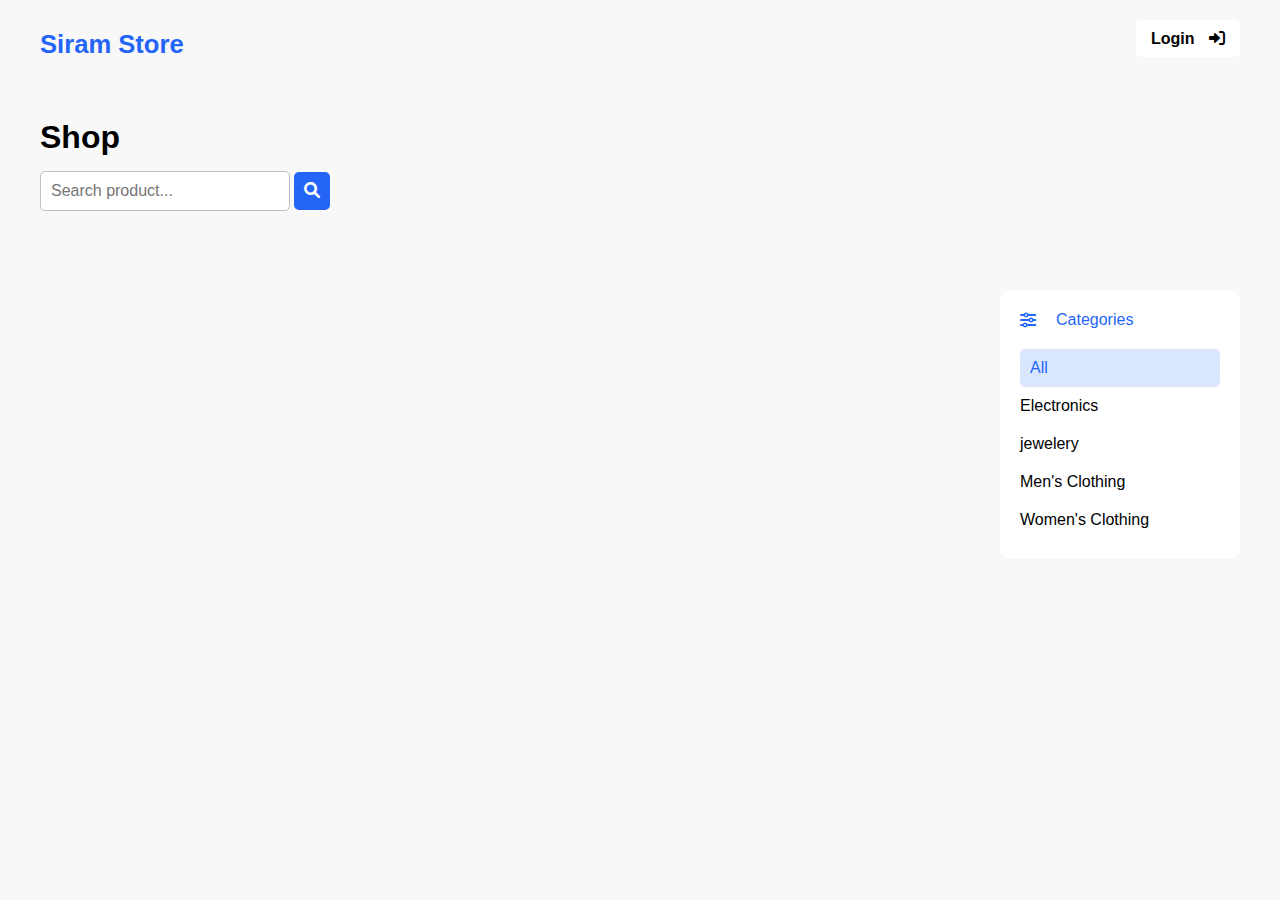
<file: index.html>
<!DOCTYPE html>
<html lang="en">
  <head>
    <meta charset="UTF-8" />
    <meta name="viewport" content="width=device-width, initial-scale=1.0" />
    <title>Siram Store</title>
    <link
      rel="stylesheet"
      href="https://cdnjs.cloudflare.com/ajax/libs/font-awesome/6.0.0/css/all.min.css"
    />
    <link rel="stylesheet" href="./css/global.css" />
    <link rel="stylesheet" href="./css/index.css" />
  </head>
  <body>
    <header>
      <h3>Siram Store</h3>
      <div>
        <a href="./auth.html" id="login">
          Login
          <i class="fa-solid fa-right-to-bracket"></i>
        </a>
        <a href="./dashboard.html" id="dashboard">
          Dashboard
          <i class="fa-solid fa-house"></i>
        </a>
      </div>
    </header>
    <div id="search">
      <h1>Shop</h1>
      <input type="text" placeholder="Search product..." />
      <button><i class="fa-solid fa-magnifying-glass"></i></button>
    </div>
    <div id="container">
      <div id="products"><span id="loader"></span></div>
      <div id="filter">
        <div>
          <i class="fa-solid fa-sliders"></i>
          <p>Categories</p>
        </div>
        <ul>
          <li class="selected">All</li>
          <li>Electronics</li>
          <li>jewelery</li>
          <li>Men's Clothing</li>
          <li>Women's Clothing</li>
        </ul>
      </div>
    </div>

    <script type="module" src="./index.js"></script>
  </body>
</html>
</file>
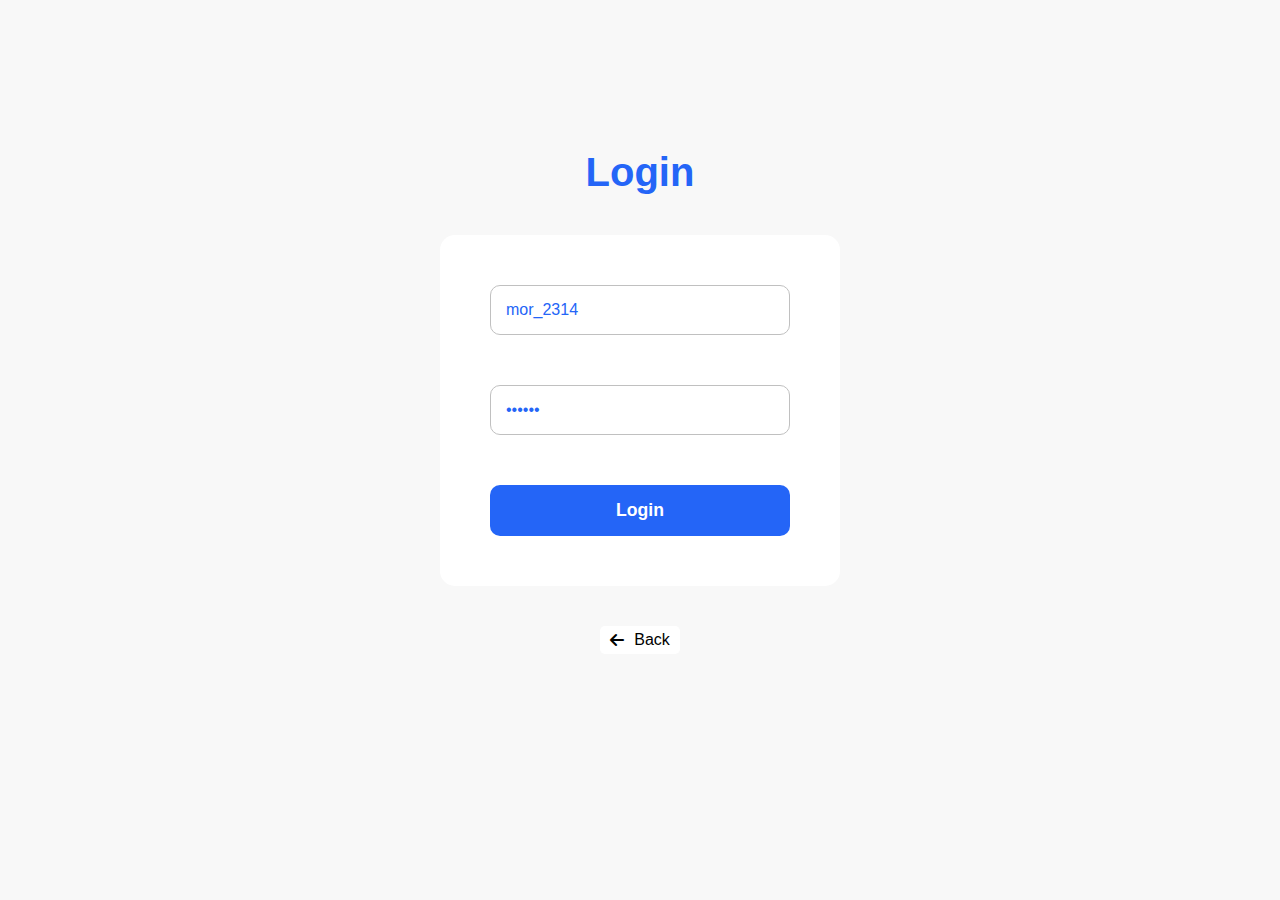
<file: auth.html>
<!DOCTYPE html>
<html lang="en">
  <head>
    <meta charset="UTF-8" />
    <meta name="viewport" content="width=device-width, initial-scale=1.0" />
    <title>Login</title>
    <link
      rel="stylesheet"
      href="https://cdnjs.cloudflare.com/ajax/libs/font-awesome/6.0.0/css/all.min.css"
    />
    <link rel="stylesheet" href="./css/global.css" />
    <link rel="stylesheet" href="./css/auth.css" />
  </head>
  <body>
    <div id="container">
      <h2>Login</h2>
      <form>
        <input type="text" placeholder="Username" value="mor_2314" />
        <input type="password" placeholder="Password" value="83r5^_" />
        <button type="submit">Login</button>
      </form>
      <a href="./index.html">
        <i class="fa-solid fa-arrow-left"></i>
        <p>Back</p>
      </a>
    </div>
    <script type="module" src="./auth.js"></script>
  </body>
</html>
</file>
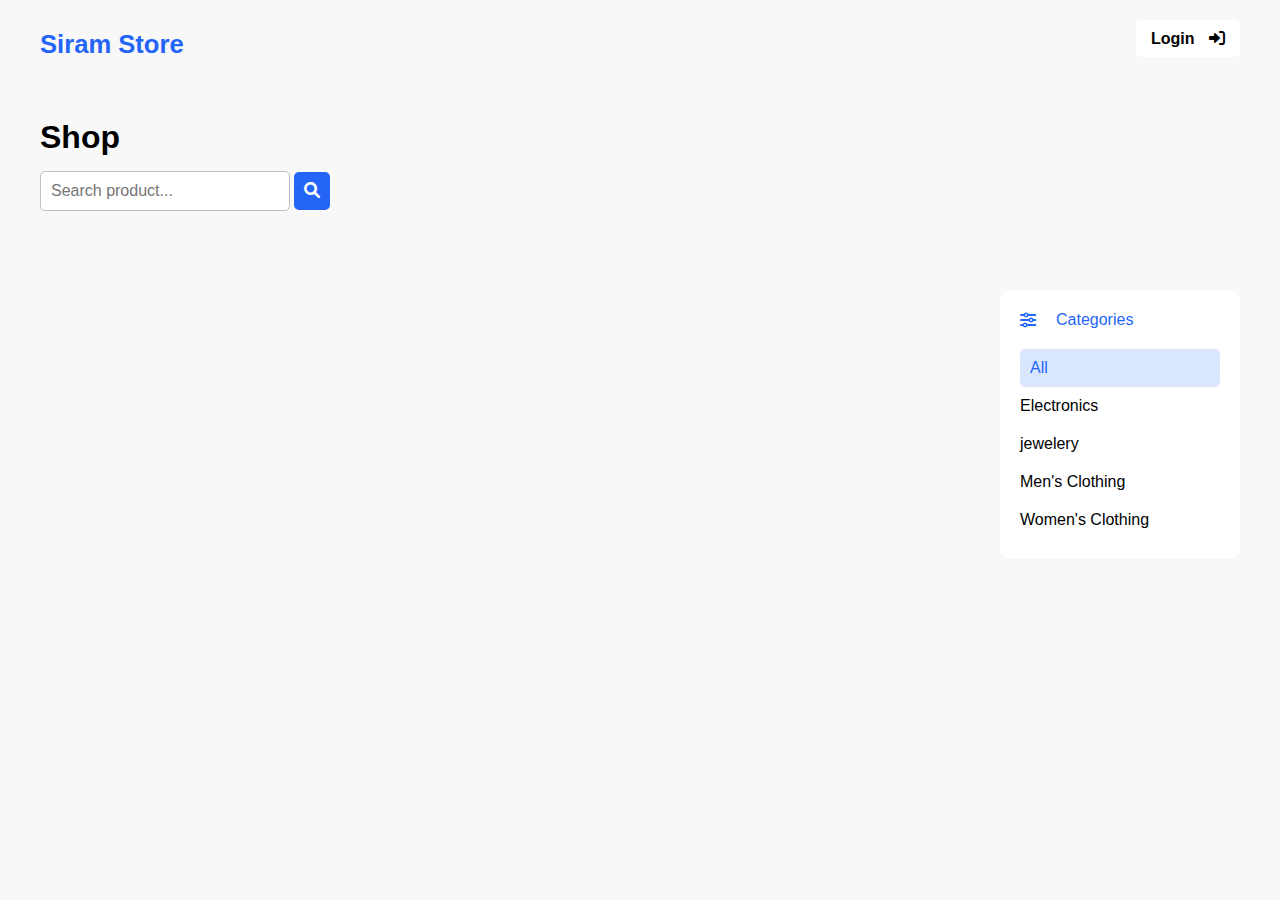
<file: dashboard.html>
<!DOCTYPE html>
<html lang="en">
  <head>
    <meta charset="UTF-8" />
    <meta name="viewport" content="width=device-width, initial-scale=1.0" />
    <title>Dashboard</title>
    <link
      rel="stylesheet"
      href="https://cdnjs.cloudflare.com/ajax/libs/font-awesome/6.0.0/css/all.min.css"
    />
    <link rel="stylesheet" href="./css/global.css" />
    <link rel="stylesheet" href="./css/dashboard.css" />
  </head>
  <body>
    <header>
      <h3>Siram store</h3>
      <div>
        <a href="./index.html"
          >Home
          <i class="fa-solid fa-house"></i>
        </a>
        <button>
          Logout
          <i class="fa-solid fa-right-from-bracket"></i>
        </button>
      </div>
    </header>
    <main>
      <h1>User List:</h1>
      <div id="container"><span id="loader"></span></div>
    </main>
    <script type="module" src="./dashboard.js"></script>
  </body>
</html>
</file>
<file: css/global.css>
:root {
  --color-primary: #2465f7;
  --color-secondary: #1e66f72a;
  --color-background: #f8f8f8;
  --color-warning: #e9c601;
  --color-error: #f75e4b;
}

* {
  padding: 0;
  margin: 0;
  box-sizing: border-box;
  font-family: Arial, Helvetica, sans-serif;
}

body {
  max-width: 1200px;
  margin: auto;
  background-color: var(--color-background);
}

#loader {
  width: 100px;
  height: 100px;
  margin: auto;
  border: 7px solid var(--color-primary);
  border-bottom-color: transparent;
  border-top-color: transparent;
  border-radius: 50%;
  display: inline-block;
  animation: rotation 0.8s linear infinite;
}

@keyframes rotation {
  0% {
    transform: rotate(0deg);
  }
  100% {
    transform: rotate(360deg);
  }
}
</file>
<file: css/index.css>
/* Styling Header */

header {
  display: flex;
  justify-content: space-between;
  padding: 30px 0;
  margin-bottom: 30px;
}

header h3 {
  color: var(--color-primary);
  font-size: 1.6rem;
}

header a {
  color: #000;
  text-decoration: none;
  background-color: #fff;
  padding: 10px 15px;
  border-radius: 5px;
  font-weight: 600;
  transition: all 0.1s ease-in;
}

header a:hover {
  color: #fff;
  background-color: #000;
}

header i {
  margin-left: 10px;
}

/* Styling Search */

#search h1 {
  margin-bottom: 15px;
}

#search input {
  width: 250px;
  padding: 10px;
  border: 1px solid silver;
  border-radius: 5px;
  color: var(--color-primary);
  font-size: 1rem;
}

#search input:focus {
  outline: none;
}

#search button {
  padding: 10px;
  border-radius: 5px;
  border: none;
  background-color: var(--color-primary);
  color: #fff;
  font-size: 1rem;
  cursor: pointer;
  transition: all 0.1s ease-in;
}

#search button:hover {
  background-color: var(--color-secondary);
  color: var(--color-primary);
}

/* Styling Container */

#container {
  display: flex;
  margin: 80px 0 40px;
}

/* Styling Filter */

#filter {
  padding: 20px;
  background-color: #fff;
  margin-left: 20px;
  height: fit-content;
  border-radius: 10px;
}

#filter div {
  width: 200px;
  display: flex;
  align-items: center;
  margin-bottom: 20px;
  color: var(--color-primary);
}

#filter p {
  margin-left: 20px;
}

#filter li {
  list-style: none;
  padding: 10px 0;
  cursor: pointer;
}

#filter li:hover {
  color: var(--color-primary);
}

#filter .selected {
  background-color: var(--color-secondary);
  color: var(--color-primary);
  padding: 10px;
  border-radius: 5px;
}

/* Styling Products */

#products {
  display: flex;
  flex-wrap: wrap;
  justify-content: space-between;
  width: 100%;
}

#products > div {
  background-color: #fff;
  width: 250px;
  margin-bottom: 20px;
  padding: 15px;
  border-radius: 10px;
  position: relative;
}

img {
  width: 220px;
  height: 220px;
  margin: 50px 0 40px;
}

h4 {
  color: var(--color-primary);
}

#price {
  display: flex;
  justify-content: space-between;
  align-items: center;
  margin: 30px 0 10px;
}

#price p {
  color: grey;
  font-weight: 600;
}

#price button {
  color: var(--color-primary);
  background-color: var(--color-secondary);
  border: none;
  padding: 5px 10px;
  border-radius: 5px;
  cursor: pointer;
  transition: all 0.1s ease-in;
}

#price button:hover {
  color: #fff;
  background-color: var(--color-primary);
}

#rate {
  position: absolute;
  top: 15px;
  background-color: var(--color-background);
  color: var(--color-warning);
  padding: 5px;
  border-radius: 5px;
  font-size: 0.9rem;
}

#count {
  position: absolute;
  top: 15px;
  right: 15px;
  background-color: var(--color-background);
  color: var(--color-error);
  padding: 5px;
  border-radius: 5px;
  font-size: 0.9rem;
}
</file>
<file: css/auth.css>
#container {
  display: flex;
  flex-direction: column;
  align-items: center;
  padding: 150px;
}

h2 {
  font-size: 2.5rem;
  margin-bottom: 40px;
  color: var(--color-primary);
}

form {
  display: flex;
  flex-direction: column;
  background-color: #fff;
  padding: 50px;
  border-radius: 15px;
}

input {
  border: 1px solid silver;
  margin-bottom: 50px;
  padding: 15px;
  width: 300px;
  font-size: 1rem;
  color: var(--color-primary);
  border-radius: 10px;
}

input:focus {
  outline: none;
  border-color: var(--color-primary);
}

button {
  border: none;
  background-color: var(--color-primary);
  padding: 15px;
  border-radius: 10px;
  color: #fff;
  font-size: 1.1rem;
  font-weight: 600;
  cursor: pointer;
  transition: all 0.1s ease-in;
}

button:hover {
  background-color: var(--color-secondary);
  color: var(--color-primary);
}

a {
  display: flex;
  align-items: center;
  text-decoration: none;
  color: #000;
  margin-top: 40px;
  background-color: #fff;
  padding: 5px 10px;
  border-radius: 5px;
  transition: all 0.1s ease-in;
}

a p {
  margin-left: 10px;
}

a:hover {
  transform: scale(1.3);
}
</file>
<file: css/dashboard.css>
header {
  display: flex;
  justify-content: space-between;
  padding: 30px 0;
  margin-bottom: 30px;
}

header h3 {
  color: var(--color-primary);
  font-size: 1.6rem;
}

header a,
header button {
  color: #000;
  text-decoration: none;
  background-color: #fff;
  padding: 10px 15px;
  border: none;
  border-radius: 5px;
  font-weight: 600;
  font-size: 1rem;
  transition: all 0.1s ease-in;
  cursor: pointer;
  margin-left: 20px;
}

header button {
  color: var(--color-error);
}

header i {
  margin-left: 10px;
}

header a:hover,
header button:hover {
  color: #fff;
  background-color: #000;
}

#card {
  display: flex;
  justify-content: space-between;
  align-items: center;
  padding: 30px 20px;
  background-color: #fff;
  margin-bottom: 50px;
  border-radius: 10px;
}

h1 {
  margin: 50px 0 40px;
}

#card h3 {
  background-color: var(--color-primary);
  color: #fff;
  width: 40px;
  height: 40px;
  line-height: 40px;
  text-align: center;
  font-size: 1.4rem;
  font-weight: 600;
  border-radius: 8px;
}

#card div {
  background-color: var(--color-background);
  border-radius: 10px;
  padding: 15px;
}

#card p {
  color: var(--color-primary);
  font-weight: 600;
  font-size: 1.1rem;
  margin-bottom: 20px;
}
#card i {
  margin-right: 5px;
}
</file>
